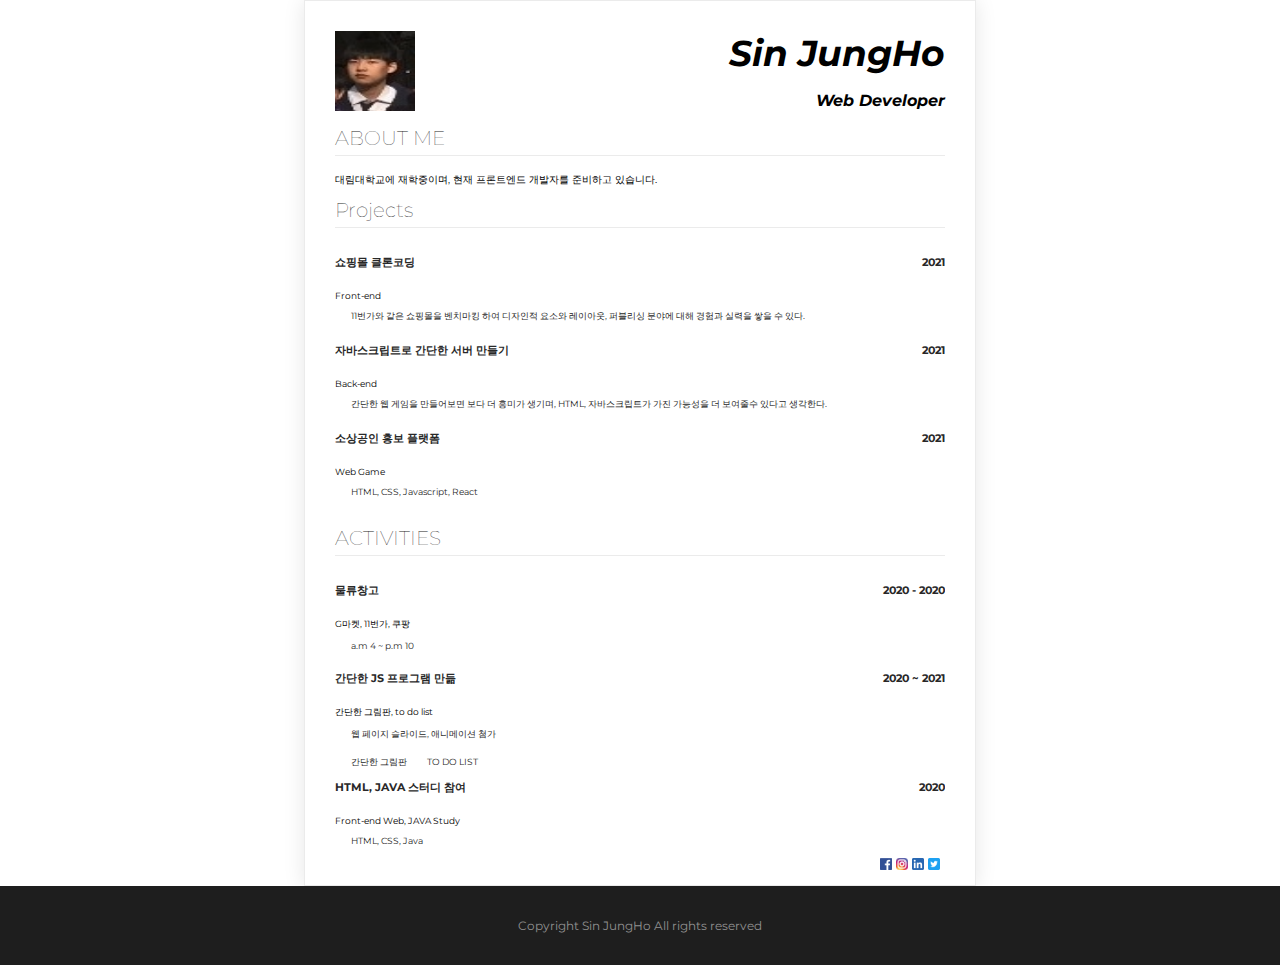
<file: index.html>
<!DOCTYPE html>
<html lang="ko">
<head>
    <meta charset="UTF-8">
    <title>Jungho's ReadMap</title>
    <link rel="stylesheet" href="style.css">
    <!-- <link rel="Javascript" href="event.js"> -->
</head>
<body>
    <div class="mainbox">
        <div class="right">
            <div class="title-box">
                <div class="profile-img">
                    <img src="img/KakaoTalk_20210502_154419726.jpg"  class="profile" alt="profile">
                </div>
                <h1>Sin JungHo</h1>
                <p class="name-text">Web Developer</p>
            </div>
        </div>
        <section class="zoom">
            <h2>ABOUT ME</h2>
            <p class="about-me-text">대림대학교에 재학중이며, 현재 프론트엔드 개발자를 준비하고 있습니다.</p>
        </section>
        <section class="zoom">
            <h2>Projects</h2>
            <!-- pro1 -->
            <div class="float-wrap">
                <p class="title-text">쇼핑몰 클론코딩</p>
                <p class="year-text">2021</p>
            </div>
            <p class="desc-text">Front-end</p>
            <p class="desc-subtext">11번가와 같은 쇼핑몰을 벤치마킹 하여 디자인적 요소와 레이아웃, 퍼블리싱 분야에 대해 경험과 실력을 쌓을 수 있다.</p>
            <!-- pro2 -->
            <div class="float-wrap">
                <p class="title-text">자바스크립트로 간단한 서버 만들기</p>
                <p class="year-text">2021</p>
            </div>
            <p class="desc-text">Back-end</p>
            <p class="desc-subtext">간단한 웹 게임을 만들어보면 보다 더 흥미가 생기며, HTML, 자바스크립트가 가진 가능성을 더 보여줄수 있다고 생각한다.</p>
            <!-- pro3 -->
            <div class="float-wrap">
                <p class="title-text">소상공인 홍보 플랫폼</p>
                <p class="year-text">2021</p>
            </div>
            <p class="desc-text">Web Game</p>
            <p class="desc-subtext">HTML, CSS, Javascript, React</p>
        </section>
        <!-- activities -->
        <section class="zoom">
            <h2 class="activi">ACTIVITIES</h2>
            <!-- act1 -->
            <div class="float-wrap">
                <p class="title-text">물류창고</p>
                <p class="year-text">2020 - 2020</p>
            </div>
            <p class="desc-text">G마켓, 11번가, 쿠팡</p>
            <p class="desc-subtext">a.m 4 ~ p.m 10</p>
            <!-- act2 -->
            <div class="float-wrap">
                <p class="title-text">간단한 JS 프로그램 만듦</p>
                <p class="year-text">2020 ~ 2021</p>
            </div>
            <p class="desc-text">간단한 그림판, to do list</p>
            <p class="desc-subtext">웹 페이지 슬라이드, 애니메이션 첨가</p>
            <div class="simple-pro">
                <a href="https://sinjungho.github.io/PaintJS/">간단한 그림판</a>
                <a href="https://sinjungho.github.io/Momentom/">TO DO LIST</a>
            </div>
            <!-- act3 -->
            <div class="float-wrap">
                <p class="title-text">HTML, JAVA 스터디 참여</p>
                <p class="year-text">2020</p>
            </div>
            <p class="desc-text">Front-end Web, JAVA Study</p>
            <p class="desc-subtext">HTML, CSS, Java</p>
        </section>
        <!-- sns -->
        <div class="sns-wrap">
            <a href="https://m.facebook.com/?locale2=ko_KR"><img src="img/facebook.png" alt="facebook" class="sns-img"></img></a>
            <a href="https://www.instagram.com/"><img src="img/insta.png" alt="insta" class="sns-img"></img></a>
            <a href="https://kr.linkedin.com/"><img src="img/linked-in.png" alt="linked-in" class="sns-img"></img></a>
            <a href="https://twitter.com/home?lang=ko"><img src="img/twitter.png" alt="twitter" class="sns-img"></img></a>
        </div>
    </div>
    <!-- footer -->
    <footer>
        <p>Copyright Sin JungHo All rights reserved</p>
    </footer>
</body>
</html>
</file>
<file: style.css>
@import url('https://fonts.googleapis.com/css2?family=Montserrat:ital,wght@0,100;0,200;0,300;0,400;0,500;0,600;0,700;0,800;0,900;1,100;1,200;1,300;1,400;1,500;1,600;1,700;1,800;1,900&display=swap');

*{
    font-family: 'Montserrat', sans-serif;
}

body, h1, h2{
    margin: 0;
    padding: 0;
}
/* about me */
.mainbox{
    width: 610px;
    padding: 30px;
    margin: 30px;
    border: 1px solid #ebebeb;
    /* 가운데 정렬 */
    margin: 0 auto; /* 2중에 하나만 쓰면 됨 */
    /* margin-left: auto;
    margin-right: auto; */
    box-shadow: 0 1px 20px 0 rgba(0, 0, 0, .1);
     /*  x위치, y 위치, 그림자를 얼마나 뿌옇게 할 건지, 투명도 */
                                
}

h1{
    font-size: 36px;
    font-weight: bold;
    font-style: italic;
}

.profile-img{
    float: left;
    display: inline;
    transition: all 0.5s linear;
    overflow: hidden;
}

.zoom:hover{
    transform: scale(1.2);
    overflow: hidden;
    background: white;
    border: 1px solid #eee;
    padding: 20px;
    transition: all 0.5s;
}

.profile-img:hover{
    transform: scale(1.4);
}

.profile-img > img{
    width: 80px;
    height: 80px;
}

.title-box{
    text-align: right;
}

h2{
    font-size: 20px;
    color: #282828;
    font-weight: lighter;   /* 흐리게 나옴 */
    margin-bottom: 16px;
    border-bottom: 1px solid #ebebeb;
    padding-bottom: 5px;
}
.name-text{
    font-size: 16px;
    font-weight: bold;
    font-style: italic;
}

.about-me-text{
    line-height: 16px;
    font-size: 10px;
}
/* projects */

/* activities */
.activi{
    padding-top: 20px;
}

.float-wrap{
    overflow: hidden;
}

.title-text{
    font-size: 11px;
    font-weight: bold;
    color: #282828;
    float: left;
}

.year-text{
    font-size: 11px;
    font-weight: bold;
    color: #282828;
    float: right;
}

.desc-text{
    font-size: 9px;
}

.desc-subtext{
    font-size: 9px;
    color: #282828;
    padding-left: 16px;
}

.simple-pro a{
    font-size: 9px;
    padding-left: 16px;
    padding-top: 2px;
    color: #282828;
    text-decoration: none;
}

.simple-pro a:hover, .simple-pro a:focus{
    animation-duration: 3s; 
    animation-name: fontColorRainbow; 
    animation-iteration-count: infinite;
}

@keyframes fontColorRainbow {
    0% { 
        color: #ff2a2a; 
    }
   15% { 
       color: #ff7a2a; 
    }
   30% { 
       color: #ffc52a 
    }
   45% { 
       color: #43ff2a; }
   60% { 
       color: #2a89ff; 
    }
   75% { 
       color: #202082; 
    }
   90% { 
       color: #6b2aff; 
    }
   100% { 
       color: #e82aff; 
    }
}
/* sns */

.sns-wrap{
    float: right;
    padding-right: 5px;
}

.sns-img{
    width: 12px;
    height: 12px;
}

/* footer */
footer{
    text-align: center;
    background: #1e1e1e;
    padding: 20px;
    font-size: 12px;
    color: #919191;
}
</file>
<file: menu.css>
#menu {
    width: 460px;
    margin: 40px auto;
    background: #f3f3f3;
    border: 1px solid #d8d8d8;
    text-align: center;
}
#menu div {
    position: relative;
    display: inline-block;
}

span {
    display: block;
    width: 80px;
    padding: 2px 16px;
    cursor: pointer;
}
.arrow_box {
  display: none;
  position: absolute;
  width: 100px;
  padding: 8px;
  left: 0;
  -webkit-border-radius: 8px;
  -moz-border-radius: 8px;  
  border-radius: 8px;
  background: #333;
  color: #fff;
  font-size: 14px;
}

.arrow_box:after {
  position: absolute;
  bottom: 100%;
  left: 50%;
  width: 0;
  height: 0;
  margin-left: -10px;
  border: solid transparent;
  border-color: rgba(51, 51, 51, 0);
  border-bottom-color: #333;
  border-width: 10px;
  pointer-events: none;
  content: " ";
}

span:hover + p.arrow_box {
  display: block;
}
</file>
